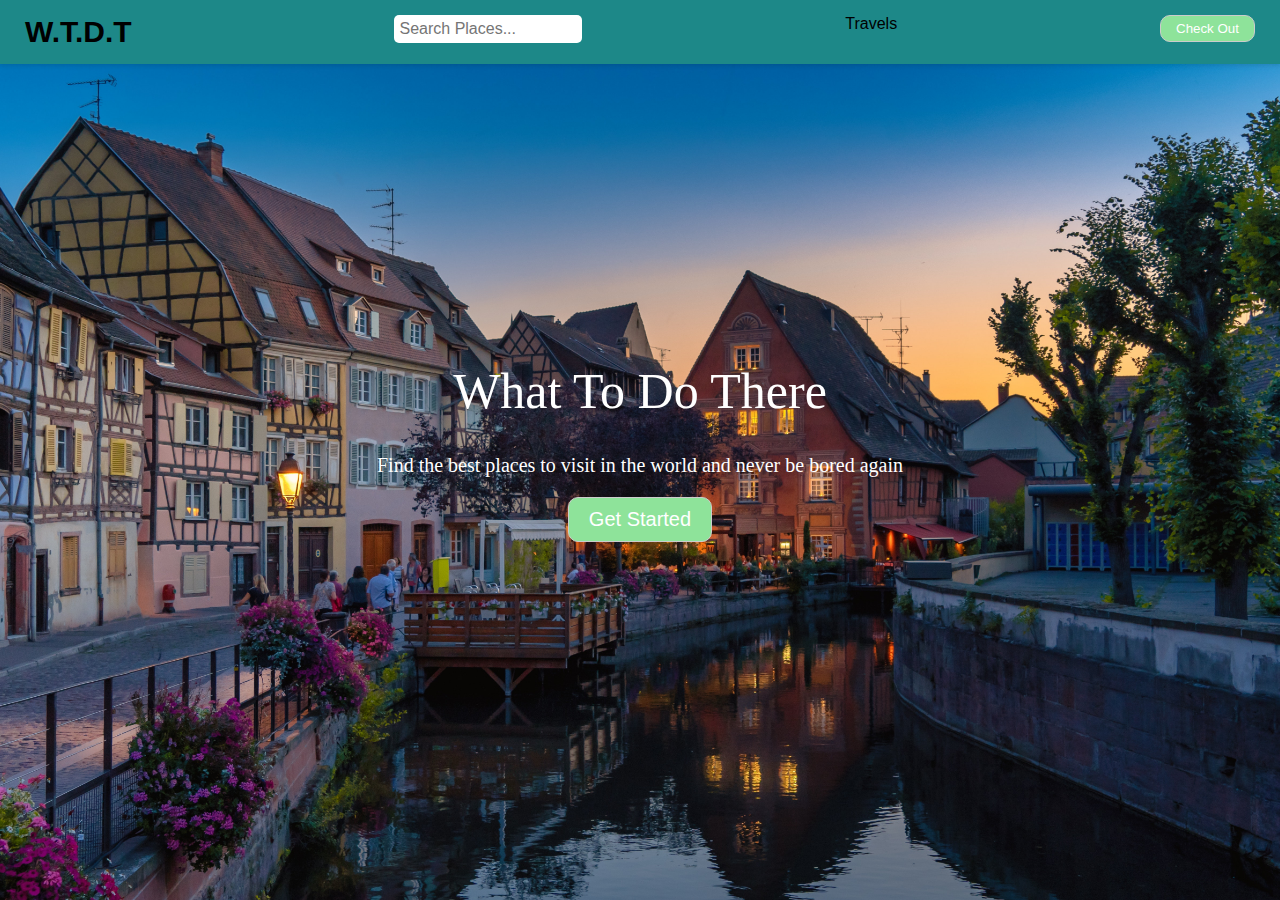
<file: src/index.html>
<!DOCTYPE html>
<html lang="en">
<head>
    <meta charset="UTF-8">
    <meta http-equiv="X-UA-Compatible" content="IE=edge">
    <meta name="viewport" content="width=device-width, initial-scale=1.0">
    <link rel="stylesheet" href="./styles.css">
    <title>What To Do There</title>
</head>
<body>
    <nav class="nav">
        <ul>
            <li class="Logo"> 
                <a href="./index.html">W.T.D.T </a>
            </li>
            <li> 
                <input class="rounded" type="text" placeholder="Search Places...">
            </li>
            <li>
                <a hef ="./Pages/Travels.html">Travels </a>
            </li>
            <li> 
                <button class="checkout" type="button"> Check Out</button>
            </li>
        </ul>
    </nav>
    <section class="hero">
        <div class="hero-text">
            <h1>What To Do There</h1>
            <p>Find the best places to visit in the world
                and never be bored again
            </p>
            <button class="rounded" type="button">
                <a href="./Pages/Travels.html">Get Started </a>
            </button>
        </div>
    </section>
</body>
</html>
</file>
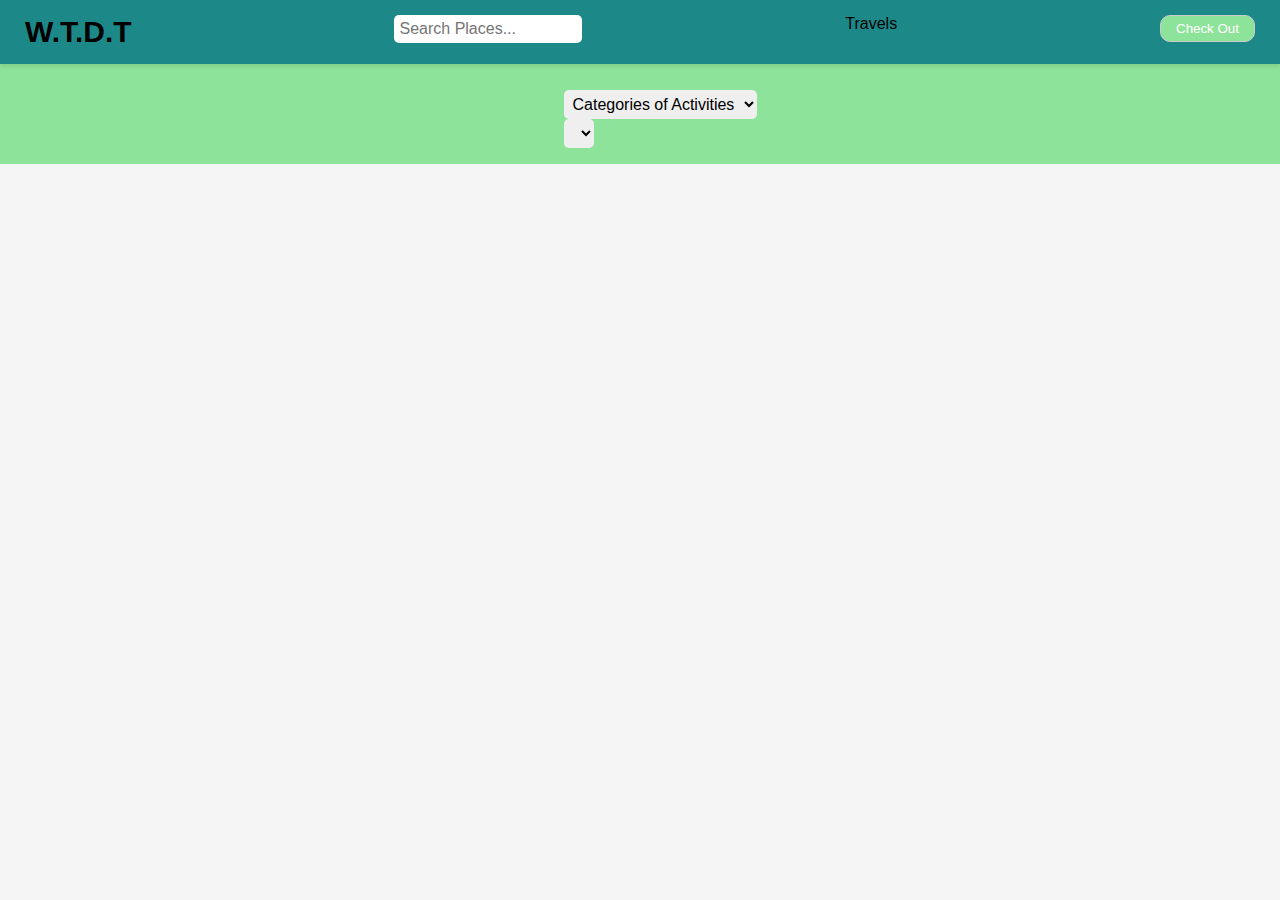
<file: src/Pages/Travels.html>
<!DOCTYPE html>
<html lang="en">
<head>
    <meta charset="UTF-8">
    <meta http-equiv="X-UA-Compatible" content="IE=edge">
    <meta name="viewport" content="width=device-width, initial-scale=1.0">
    <link rel="stylesheet" href="../styles.css">
    <title> 
        What to Do There
    </title>
</head>
<body>
    <nav class="nav">
        <ul>
            <li class="Logo"> 
                <a href="../index.html">W.T.D.T </a>
            </li>
            <li> 
                <input class="rounded" type="text" placeholder="Search Places...">
            </li>
            <li>
                <a hef = "/Travels">Travels</a>
            </li>
            <li> 
                <button class="checkout" type="button"> Check Out</button>
            </li>
        </ul>
    </nav>
    <div class="container-col-2">
        <div class="filter">
            <h3>Filter</h3>
            <ul>
                <li>
                    <select id="Categories">
                        <option class="Category" value="" disabled selected hidden>Categories of Activities</option>
                        <option class="Category" value="1">Adventures</option>
                        <option class="Category" value="2">Musems</option>
                        <option class="Category" value="3">Wine Tasting</option>
                        <option class="Category" value="4">Dance</option>
                        <option class="Category" value="5">Must see Sights</option>
                    </select>
                </li>
                <li>
                    <select id="Activities">
                        
                    </select>
                </li>
            </ul>
        </div>
    </div>
</body>
<script>
    /* document.getElementById("Categories").addEventListener("change", function(){
        var ul = document.ul.appendChild("li");
        var div = document.createElement("div");
        if (this.value == "1"){
            div.innerHTML = "Adventures";
            const content = '<option value="10">Explore Abonded</option><option value="2">Explore Abonded</option><option value="3">Explore Abonded</option><option value="4">Explore Abonded</option><option value="5">Explore Abonded</option>';
            document.getElementById("Price").appendChild(content);
        }
        else if (this.value == "2"){
            div.innerHTML = "Musems";
        }
        else if (this.value == "3"){
            div.innerHTML = "Wine Tasting";
        }
        else if (this.value == "4"){
            div.innerHTML = "Dance";
        }
        else if (this.value == "5"){
            div.innerHTML = "Must see Sights";
        }
    }); */

    console.log(document.getElementsByClassName("Category"));
;
</script>
</html>
</file>
<file: src/styles.css>
body, html{
    height: 100%;
    margin: 0;
    padding: 0;
    background-color: #f5f5f5;
}
.nav{
    position: fixed;
    top: 0;
    left: 0;
    right: 0;
    z-index: 100;
    box-shadow: 0 2px 4px rgba(0,0,0,.1);
}
.nav ul {
    display: flex;
    flex-direction: row;
    justify-content: space-between;
    background-color: rgb(29, 136, 136);
    margin: 0;
    padding: 15px;
}

.nav ul li {
    list-style: none;
    padding: 0 10px;
    font-family: 'Gill Sans', 'Gill Sans MT', Calibri, 'Trebuchet MS', sans-serif;
}
.nav ul li input {
    border: none;
    border-radius: 5px;
    padding: 5px;
    font-size: 1rem;
    font-family: 'Gill Sans', 'Gill Sans MT', Calibri, 'Trebuchet MS', sans-serif;
}

.Logo {
    font-size: 30px;
    font-weight: bold;
    color: #000;
}
.Logo a {
    color: #000;
    text-decoration: none;
}
.rounded {
    border-radius: 10px;
}
.checkout {
    background-color: #8ee39a;
    padding: 5px 15px;
    border: 1px solid #ccc;
    border-radius: 10px;
    color: #fff;
}
.hero {
    background-image: url("../images/hero.jpg");
    background-size: cover;
    background-position: center;
    height: 100vh;
    display: flex;
    justify-content: center;
    align-items: center;
    flex-direction: column;
}
.hero h1 {
    font-size: 50px;
    color: #fff;
    font-weight: 100;
    text-align: center;
}

.hero-text {
    font-size: 20px;
    color: #fff;
    font-weight: 100;
    text-align: center;
    margin: 0 0 30px 0;
}
.hero button {
    background-color: #8ee39a;
    padding: 10px 20px;
    border: 1px solid #ccc;
    border-radius: 10px;
    color: #fff;
    font-size: 20px;
    font-weight: 100;
    cursor: pointer;
}
.hero button a {
    color: #fff;
    text-decoration: none;
}
.hero button:hover {
    background-color: #8ee39a;
    color: rgb(197, 249, 29);
}
.container-col-2 {
    display: flex;
    justify-content: center;
    align-items: center;
    flex-direction: column;
    margin: 0 0 30px 0;
}
.filter {
    display: flex;
    justify-content: center;
    align-items: center;
    flex-direction: column;
    margin: 0 0 30px 0;
    padding-top:15px;
    background-color:#8ee39a;
    width: 100%;
}

.filter ul li {
    list-style: none;
    padding: 0 10px;
    font-family: 'Gill Sans', 'Gill Sans MT', Calibri, 'Trebuchet MS', sans-serif;
}

.filter ul li select {
    border: none;
    border-radius: 5px;
    padding: 5px;
    font-size: 1rem;
    font-family: 'Gill Sans', 'Gill Sans MT', Calibri, 'Trebuchet MS', sans-serif;
    align-self: flex-end;
}
</file>
